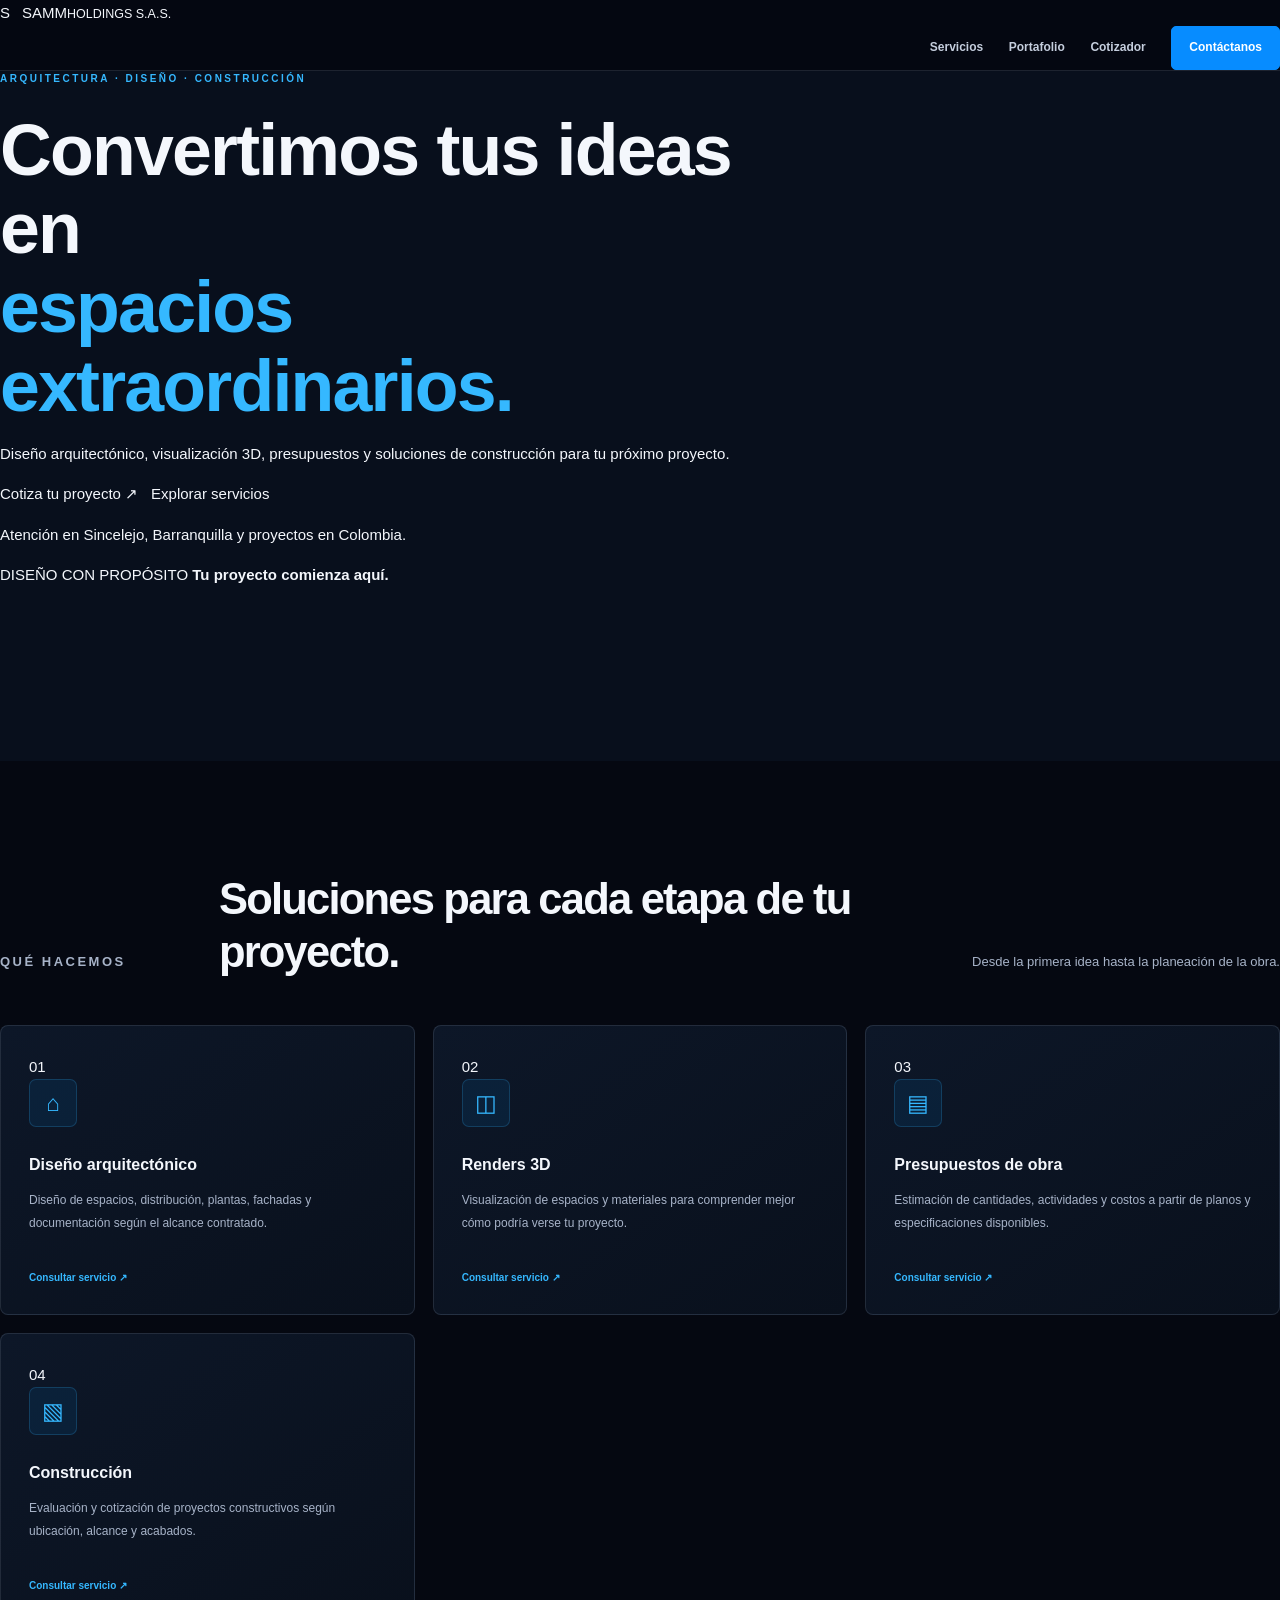
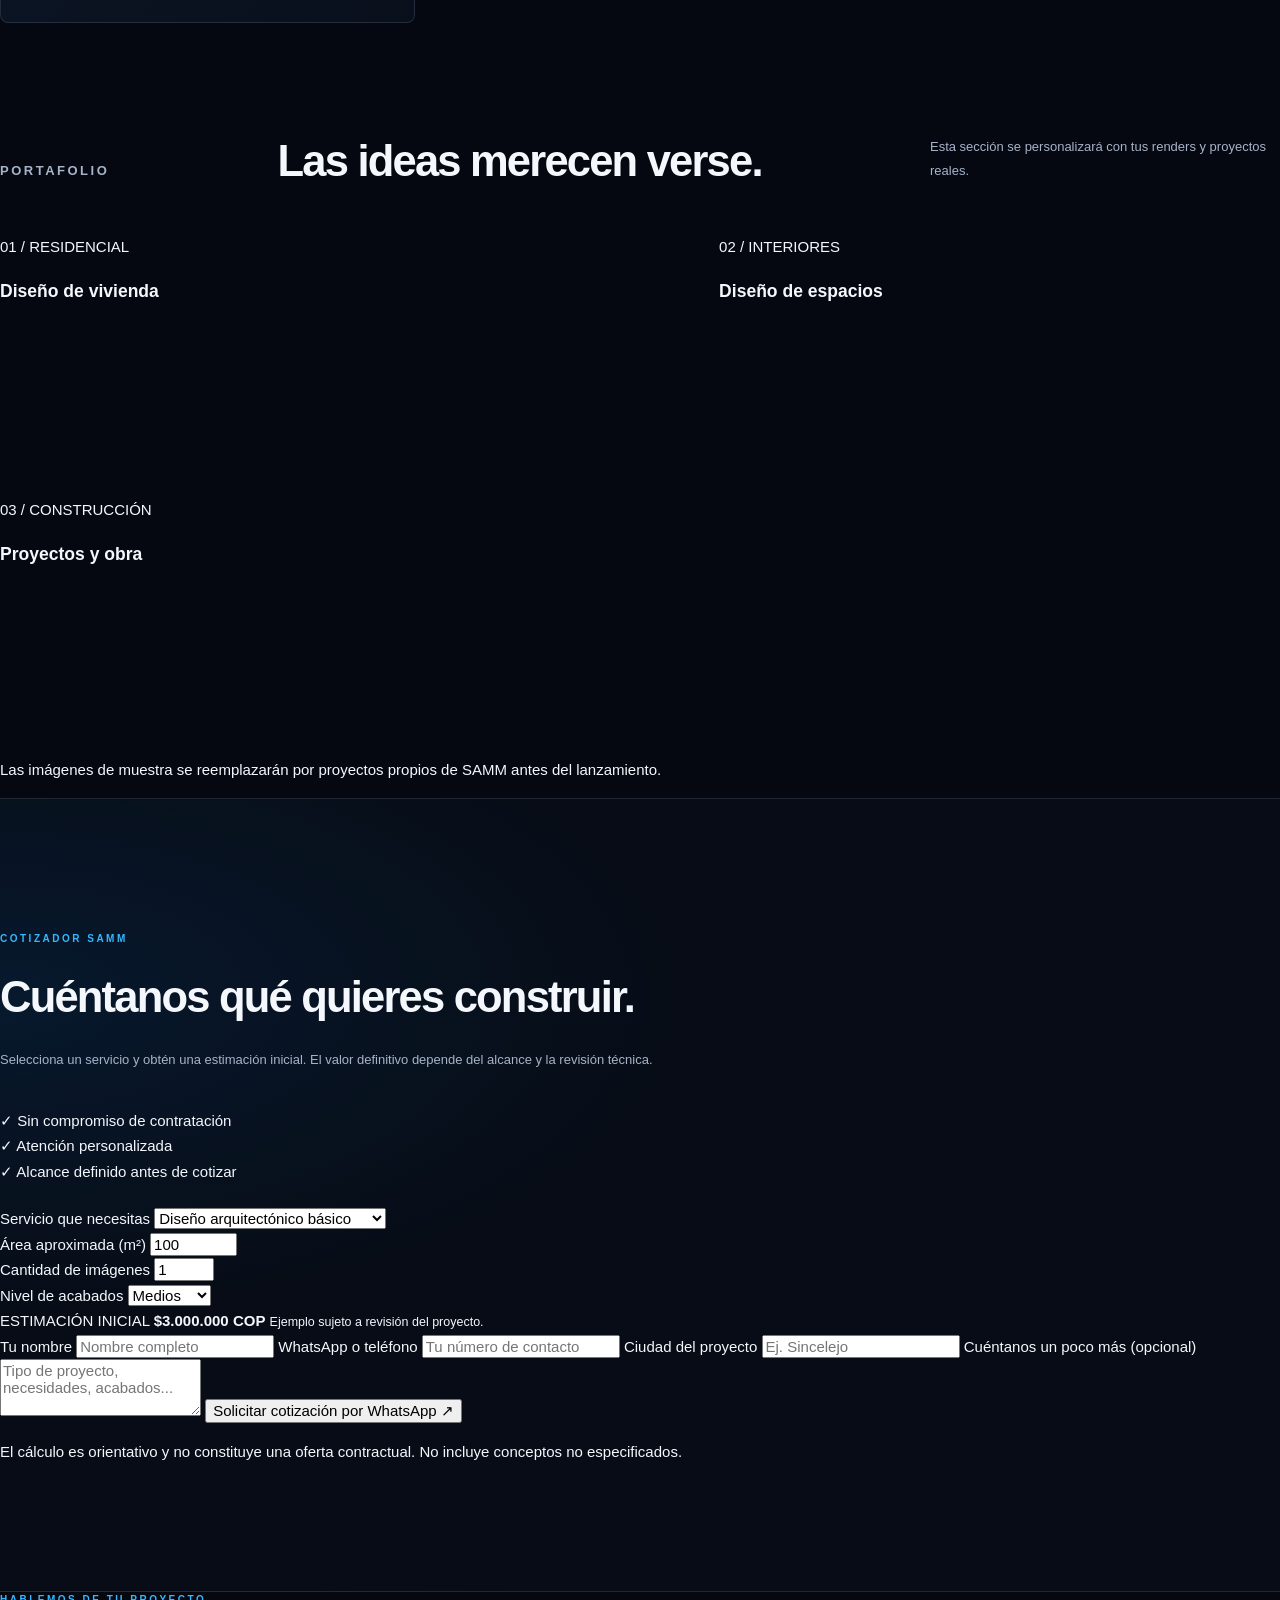
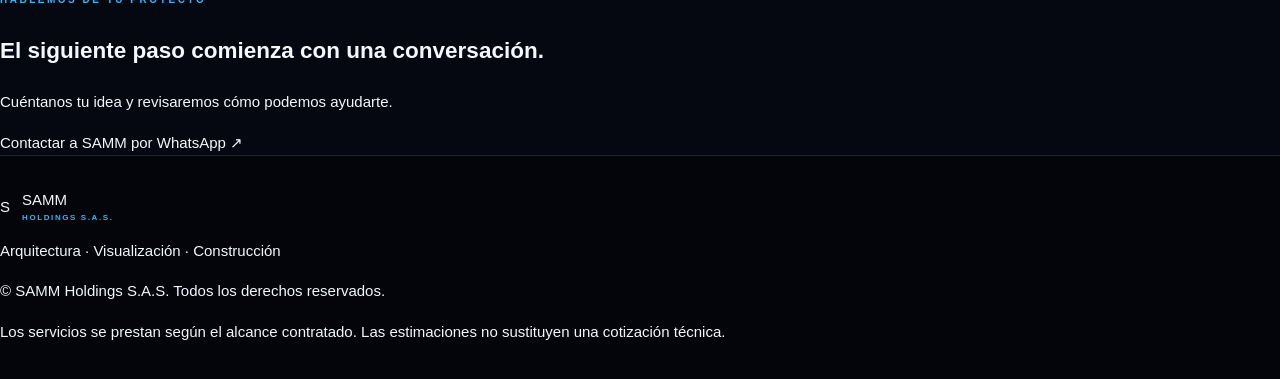
<file: index.htm>
<!DOCTYPE html>
<html lang="es">
<head>
  <meta charset="UTF-8">
  <meta name="viewport" content="width=device-width, initial-scale=1.0">
  <meta name="theme-color" content="#111111">
  <meta name="description" content="SAMM Holdings: diseño arquitectónico, renders 3D, presupuestos y construcción en Colombia.">
  <title>SAMM | Arquitectura y Construcción</title>
  <link rel="stylesheet" href="style.css">
</head>
<body>
  <header class="header">
    <a class="brand" href="#inicio">
      <span class="brand-mark">S</span>
      <span>SAMM<small>HOLDINGS S.A.S.</small></span>
    </a>

    <button class="menu-toggle" id="menuToggle" aria-label="Abrir menú" aria-expanded="false">☰</button>

    <nav class="nav" id="nav">
      <a href="#servicios">Servicios</a>
      <a href="#portafolio">Portafolio</a>
      <a href="#cotizador">Cotizador</a>
      <a href="#contacto" class="nav-cta">Contáctanos</a>
    </nav>
  </header>

  <main>
    <section class="hero" id="inicio">
      <div class="hero-content">
        <p class="eyebrow">ARQUITECTURA · DISEÑO · CONSTRUCCIÓN</p>
        <h1>Convertimos tus ideas en <span>espacios extraordinarios.</span></h1>
        <p class="hero-text">
          Diseño arquitectónico, visualización 3D, presupuestos y soluciones
          de construcción para tu próximo proyecto.
        </p>

        <div class="hero-actions">
          <a href="#cotizador" class="button button-gold">Cotiza tu proyecto ↗</a>
          <a href="#portafolio" class="button button-outline">Explorar servicios</a>
        </div>

        <p class="hero-note">Atención en Sincelejo, Barranquilla y proyectos en Colombia.</p>
      </div>

      <div class="hero-image" role="img" aria-label="Arquitectura contemporánea">
        <div class="image-label">
          <span>DISEÑO CON PROPÓSITO</span>
          <strong>Tu proyecto comienza aquí.</strong>
        </div>
      </div>
    </section>

    <section class="section" id="servicios">
      <div class="section-heading">
        <p class="eyebrow">QUÉ HACEMOS</p>
        <h2>Soluciones para cada etapa de tu proyecto.</h2>
        <p>Desde la primera idea hasta la planeación de la obra.</p>
      </div>

      <div class="service-grid">
        <article class="service-card">
          <span class="service-number">01</span>
          <div class="service-icon">⌂</div>
          <h3>Diseño arquitectónico</h3>
          <p>Diseño de espacios, distribución, plantas, fachadas y documentación según el alcance contratado.</p>
          <a href="#cotizador" data-service="diseno">Consultar servicio ↗</a>
        </article>

        <article class="service-card">
          <span class="service-number">02</span>
          <div class="service-icon">◫</div>
          <h3>Renders 3D</h3>
          <p>Visualización de espacios y materiales para comprender mejor cómo podría verse tu proyecto.</p>
          <a href="#cotizador" data-service="render">Consultar servicio ↗</a>
        </article>

        <article class="service-card">
          <span class="service-number">03</span>
          <div class="service-icon">▤</div>
          <h3>Presupuestos de obra</h3>
          <p>Estimación de cantidades, actividades y costos a partir de planos y especificaciones disponibles.</p>
          <a href="#cotizador" data-service="presupuesto">Consultar servicio ↗</a>
        </article>

        <article class="service-card">
          <span class="service-number">04</span>
          <div class="service-icon">▧</div>
          <h3>Construcción</h3>
          <p>Evaluación y cotización de proyectos constructivos según ubicación, alcance y acabados.</p>
          <a href="#cotizador" data-service="construccion">Consultar servicio ↗</a>
        </article>
      </div>
    </section>

    <section class="portfolio" id="portafolio">
      <div class="section-heading">
        <p class="eyebrow">PORTAFOLIO</p>
        <h2>Las ideas merecen verse.</h2>
        <p>Esta sección se personalizará con tus renders y proyectos reales.</p>
      </div>

      <div class="portfolio-grid">
        <article class="portfolio-item portfolio-house">
          <span>01 / RESIDENCIAL</span>
          <h3>Diseño de vivienda</h3>
        </article>

        <article class="portfolio-item portfolio-interior">
          <span>02 / INTERIORES</span>
          <h3>Diseño de espacios</h3>
        </article>

        <article class="portfolio-item portfolio-building">
          <span>03 / CONSTRUCCIÓN</span>
          <h3>Proyectos y obra</h3>
        </article>
      </div>

      <p class="portfolio-note">Las imágenes de muestra se reemplazarán por proyectos propios de SAMM antes del lanzamiento.</p>
    </section>

    <section class="section quote-section" id="cotizador">
      <div class="quote-intro">
        <p class="eyebrow">COTIZADOR SAMM</p>
        <h2>Cuéntanos qué quieres construir.</h2>
        <p>Selecciona un servicio y obtén una estimación inicial. El valor definitivo depende del alcance y la revisión técnica.</p>

        <div class="quote-assurance">
          ✓ Sin compromiso de contratación<br>
          ✓ Atención personalizada<br>
          ✓ Alcance definido antes de cotizar
        </div>
      </div>

      <form id="quoteForm" class="quote-form">
        <label for="service">Servicio que necesitas</label>
        <select id="service" required>
          <option value="diseno">Diseño arquitectónico básico</option>
          <option value="disenoCompleto">Diseño arquitectónico completo</option>
          <option value="render">Render fotorrealista</option>
          <option value="presupuesto">Presupuesto de obra</option>
          <option value="construccion">Construcción de vivienda</option>
        </select>

        <div id="areaGroup">
          <label for="area">Área aproximada (m²)</label>
          <input id="area" type="number" min="1" max="100000" value="100" required>
        </div>

        <div id="renderGroup" class="hidden">
          <label for="images">Cantidad de imágenes</label>
          <input id="images" type="number" min="1" max="100" value="1">
        </div>

        <div id="finishGroup" class="hidden">
          <label for="finish">Nivel de acabados</label>
          <select id="finish">
            <option value="basico">Básicos</option>
            <option value="medio" selected>Medios</option>
            <option value="premium">Premium</option>
          </select>
        </div>

        <div class="estimate">
          <span>ESTIMACIÓN INICIAL</span>
          <strong id="estimateValue">$3.000.000 COP</strong>
          <small id="estimateNote">Ejemplo sujeto a revisión del proyecto.</small>
        </div>

        <label for="clientName">Tu nombre</label>
        <input id="clientName" type="text" maxlength="100" placeholder="Nombre completo" required>

        <label for="clientContact">WhatsApp o teléfono</label>
        <input id="clientContact" type="tel" maxlength="30" placeholder="Tu número de contacto" required>

        <label for="city">Ciudad del proyecto</label>
        <input id="city" type="text" maxlength="100" placeholder="Ej. Sincelejo" required>

        <label for="details">Cuéntanos un poco más (opcional)</label>
        <textarea id="details" rows="3" maxlength="1000" placeholder="Tipo de proyecto, necesidades, acabados..."></textarea>

        <button class="button button-gold button-full" type="submit">Solicitar cotización por WhatsApp ↗</button>
        <p class="form-note">El cálculo es orientativo y no constituye una oferta contractual. No incluye conceptos no especificados.</p>
        <p id="formMessage" class="form-message" aria-live="polite"></p>
      </form>
    </section>

    <section class="contact-banner" id="contacto">
      <p class="eyebrow">HABLEMOS DE TU PROYECTO</p>
      <h2>El siguiente paso comienza con una conversación.</h2>
      <p>Cuéntanos tu idea y revisaremos cómo podemos ayudarte.</p>
      <a class="button button-gold" href="https://wa.me/573014987709" target="_blank" rel="noopener noreferrer">Contactar a SAMM por WhatsApp ↗</a>
    </section>
  </main>

  <footer class="footer">
    <a class="brand footer-brand" href="#inicio">
      <span class="brand-mark">S</span>
      <span>SAMM<small>HOLDINGS S.A.S.</small></span>
    </a>
    <p>Arquitectura · Visualización · Construcción</p>
    <p>© <span id="year"></span> SAMM Holdings S.A.S. Todos los derechos reservados.</p>
    <p class="footer-note">Los servicios se prestan según el alcance contratado. Las estimaciones no sustituyen una cotización técnica.</p>
  </footer>

  <script src="script.js"></script>
</body>
</html>
</file>
<file: style.css>
:root {
  --bg: #050811;
  --bg-soft: #080e1a;
  --surface: #0b1322;
  --surface-2: #101b2d;
  --text: #f4f7fc;
  --muted: #a7b3c8;
  --blue: #078cff;
  --blue-light: #35b8ff;
  --line: rgba(174, 194, 222, 0.15);
  --container: 1200px;
  --radius: 12px;
}

* {
  box-sizing: border-box;
}

html {
  scroll-behavior: smooth;
  scroll-padding-top: 110px;
}

body {
  margin: 0;
  background: var(--bg);
  color: var(--text);
  font-family: "DM Sans", Arial, sans-serif;
  font-size: 15px;
  line-height: 1.7;
  -webkit-font-smoothing: antialiased;
}

body,
button,
input,
select,
textarea {
  font-family: "DM Sans", Arial, sans-serif;
}

button,
input,
select,
textarea {
  font-size: inherit;
}

button,
a {
  -webkit-tap-highlight-color: transparent;
}

a {
  color: inherit;
  text-decoration: none;
}

img {
  display: block;
  max-width: 100%;
}

button,
input,
select,
textarea {
  outline-color: var(--blue-light);
}

::selection {
  color: #fff;
  background: #087fe0;
}

.container {
  width: min(var(--container), calc(100% - 64px));
  margin-inline: auto;
}

.section {
  padding-block: 112px;
}

/* AVISO SUPERIOR */

.announcement {
  display: flex;
  align-items: center;
  justify-content: center;
  gap: 10px;
  min-height: 34px;
  padding: 7px 18px;
  color: #c8d4e6;
  background: #080e19;
  border-bottom: 1px solid rgba(255, 255, 255, 0.045);
  font-size: 10px;
  font-weight: 600;
  letter-spacing: 0.8px;
  text-align: center;
}

.announcement-dot {
  width: 6px;
  height: 6px;
  flex: 0 0 6px;
  background: var(--blue-light);
  border-radius: 50%;
  box-shadow: 0 0 12px rgba(53, 184, 255, 0.7);
}

/* CABECERA */

.header {
  position: sticky;
  top: 0;
  z-index: 1000;
  background: rgba(5, 8, 17, 0.94);
  border-bottom: 1px solid var(--line);
  backdrop-filter: blur(18px);
}

.header-inner {
  display: flex;
  align-items: center;
  justify-content: space-between;
  gap: 30px;
  min-height: 88px;
}

.brand {
  display: inline-flex;
  align-items: center;
  gap: 12px;
  flex-shrink: 0;
}

.brand-logo {
  width: 49px;
  height: 49px;
  object-fit: contain;
  border-radius: 5px;
}

.brand-text {
  display: flex;
  flex-direction: column;
  line-height: 1.1;
}

.brand-name {
  color: #fff;
  font-family: "Manrope", Arial, sans-serif;
  font-size: 25px;
  font-weight: 800;
  letter-spacing: 4px;
}

.brand-subtitle {
  margin-top: 5px;
  color: var(--blue-light);
  font-size: 9px;
  font-weight: 800;
  letter-spacing: 2.3px;
}

.nav {
  display: flex;
  align-items: center;
  justify-content: flex-end;
  gap: 30px;
}

.nav > a {
  color: #c5cede;
  font-size: 12px;
  font-weight: 700;
  white-space: nowrap;
  transition: color 0.2s ease;
}

.nav > a:hover {
  color: var(--blue-light);
}

.nav .nav-cta {
  display: inline-flex;
  align-items: center;
  justify-content: center;
  gap: 13px;
  min-height: 44px;
  padding: 0 17px;
  color: #fff;
  background: var(--blue);
  border: 1px solid var(--blue);
  border-radius: 5px;
  transition: background 0.2s ease, transform 0.2s ease;
}

.nav .nav-cta:hover {
  color: #fff;
  background: #20a2ff;
  transform: translateY(-1px);
}

.menu-toggle {
  display: none;
}

/* PORTADA */

.hero {
  position: relative;
  display: flex;
  flex-direction: column;
  min-height: 690px;
  overflow: hidden;
  background: #080f1c;
}

.hero-background {
  position: absolute;
  inset: 0;
  background-image:
    linear-gradient(
      90deg,
      rgba(5, 8, 17, 0.98) 0%,
      rgba(5, 8, 17, 0.91) 38%,
      rgba(5, 8, 17, 0.62) 70%,
      rgba(5, 8, 17, 0.48) 100%
    ),
    linear-gradient(0deg, var(--bg) 0%, transparent 30%),
    url("https://images.unsplash.com/photo-1600607687939-ce8a6c25118c?auto=format&fit=crop&w=2000&q=90");
  background-position: center;
  background-size: cover;
  transform: scale(1.01);
}

.hero-layout {
  position: relative;
  z-index: 1;
  display: grid;
  grid-template-columns: minmax(0, 1.45fr) minmax(240px, 0.55fr);
  align-items: center;
  gap: 60px;
  flex: 1;
  padding-top: 90px;
  padding-bottom: 75px;
}

.hero-content {
  max-width: 790px;
}

.eyebrow {
  display: flex;
  align-items: center;
  gap: 10px;
  margin: 0 0 24px;
  color: var(--blue-light);
  font-size: 10px;
  font-weight: 800;
  letter-spacing: 2.5px;
  line-height: 1.6;
  text-transform: uppercase;
}

.eyebrow > span {
  display: inline-block;
  width: 24px;
  height: 2px;
  background: var(--blue-light);
}

.hero h1,
.section-heading h2,
.about-content h2,
.quote-intro h2,
.contact-copy h2 {
  font-family: "Manrope", Arial, sans-serif;
  font-weight: 800;
  letter-spacing: -1.8px;
}

.hero h1 {
  max-width: 790px;
  margin: 0;
  font-size: clamp(48px, 5.6vw, 75px);
  line-height: 1.1;
}

.hero h1 span {
  display: block;
  color: var(--blue-light);
}

.hero-description {
  max-width: 570px;
  margin: 27px 0 32px;
  color: #c0cbdd;
  font-size: 15px;
  line-height: 1.95;
}

.hero-actions {
  display: flex;
  flex-wrap: wrap;
  gap: 13px;
}

.btn {
  display: inline-flex;
  align-items: center;
  justify-content: center;
  gap: 18px;
  min-height: 49px;
  padding: 13px 21px;
  border: 1px solid transparent;
  border-radius: 5px;
  font-size: 12px;
  font-weight: 800;
  line-height: 1.4;
  text-align: center;
  cursor: pointer;
  transition:
    background 0.2s ease,
    border-color 0.2s ease,
    transform 0.2s ease,
    box-shadow 0.2s ease;
}

.btn:hover {
  transform: translateY(-2px);
}

.btn-primary {
  color: #fff;
  background: var(--blue);
  border-color: var(--blue);
  box-shadow: 0 8px 26px rgba(7, 140, 255, 0.13);
}

.btn-primary:hover {
  color: #fff;
  background: #219eff;
  border-color: #219eff;
  box-shadow: 0 10px 30px rgba(7, 140, 255, 0.22);
}

.btn-ghost {
  color: #f2f6fc;
  background: rgba(5, 8, 17, 0.25);
  border-color: rgba(224, 235, 250, 0.32);
}

.btn-ghost:hover {
  border-color: var(--blue-light);
  background: rgba(7, 140, 255, 0.09);
}

.hero-proof {
  display: flex;
  align-items: center;
  gap: 13px;
  margin-top: 48px;
}

.proof-line {
  width: 35px;
  height: 1px;
  flex-shrink: 0;
  background: var(--blue-light);
}

.hero-proof p {
  margin: 0;
  color: #a9b7cb;
  font-size: 11px;
}

.hero-side {
  align-self: end;
  margin-bottom: 15px;
}

.hero-side-card {
  padding: 27px;
  background: rgba(6, 12, 23, 0.76);
  border: 1px solid rgba(255, 255, 255, 0.16);
  border-radius: 8px;
  backdrop-filter: blur(14px);
}

.side-label {
  color: var(--blue-light);
  font-size: 9px;
  font-weight: 800;
  letter-spacing: 2px;
}

.side-line {
  width: 40px;
  height: 2px;
  margin: 18px 0;
  background: var(--blue);
}

.hero-side-card h2 {
  margin: 0;
  font-family: "Manrope", Arial, sans-serif;
  font-size: 22px;
  line-height: 1.4;
  letter-spacing: -0.5px;
}

.hero-side-card p {
  margin: 14px 0 20px;
  color: #aebbd0;
  font-size: 12px;
  line-height: 1.9;
}

.hero-side-card > a {
  display: inline-flex;
  gap: 15px;
  color: var(--blue-light);
  font-size: 11px;
  font-weight: 800;
}

.hero-coordinate {
  margin-top: 18px;
  color: #c0cada;
  font-size: 8px;
  font-weight: 700;
  letter-spacing: 1.6px;
  text-align: right;
}

.hero-bottom {
  position: relative;
  z-index: 1;
  display: flex;
  align-items: center;
  gap: 18px;
  padding-bottom: 22px;
  color: #a7b5ca;
  font-size: 9px;
  font-weight: 700;
  letter-spacing: 1.6px;
}

.hero-bottom-line {
  width: 50px;
  height: 1px;
  background: var(--blue-light);
}

/* FRANJA DE CAPACIDADES */

.capabilities {
  background: #080d17;
  border-top: 1px solid var(--line);
  border-bottom: 1px solid var(--line);
}

.capabilities-grid {
  display: grid;
  grid-template-columns: repeat(4, 1fr);
}

.capabilities-grid > div {
  display: flex;
  align-items: center;
  gap: 15px;
  min-height: 88px;
  padding: 15px 22px;
  border-right: 1px solid var(--line);
}

.capabilities-grid > div:first-child {
  border-left: 1px solid var(--line);
}

.capabilities-grid > div > span {
  color: var(--blue-light);
  font-size: 10px;
  font-weight: 800;
}

.capabilities-grid p {
  margin: 0;
  color: #e1e7f1;
  font-size: 11px;
  font-weight: 700;
}

/* SOBRE NOSOTROS */

.about {
  background: var(--bg);
}

.about-grid {
  display: grid;
  grid-template-columns: 1fr 0.9fr;
  align-items: center;
  gap: 90px;
}

.about-visual {
  position: relative;
  min-width: 0;
  padding: 0 25px 25px 0;
}

.about-visual::after {
  position: absolute;
  z-index: 0;
  right: 0;
  bottom: 0;
  width: 75%;
  height: 75%;
  content: "";
  border: 1px solid rgba(53, 184, 255, 0.45);
  border-radius: 5px;
}

.about-visual > img {
  position: relative;
  z-index: 1;
  width: 100%;
  height: 440px;
  object-fit: cover;
  border-radius: 5px;
}

.about-image-caption {
  position: absolute;
  right: 5px;
  bottom: 35px;
  left: 25px;
  z-index: 2;
  display: flex;
  align-items: center;
  gap: 14px;
  padding: 18px;
  background: rgba(5, 8, 17, 0.88);
  border: 1px solid var(--line);
  border-radius: 5px;
  backdrop-filter: blur(10px);
}

.caption-mark {
  display: grid;
  width: 42px;
  height: 42px;
  flex-shrink: 0;
  place-items: center;
  color: var(--blue-light);
  background: rgba(7, 140, 255, 0.12);
  border: 1px solid rgba(7, 140, 255, 0.25);
  font-family: "Manrope", sans-serif;
  font-size: 23px;
  font-weight: 800;
}

.about-image-caption div {
  display: flex;
  flex-direction: column;
  gap: 3px;
}

.about-image-caption strong {
  font-size: 12px;
}

.about-image-caption div span {
  color: var(--muted);
  font-size: 10px;
}

.about-content h2,
.quote-intro h2,
.contact-copy h2,
.section-heading h2 {
  margin: 0;
  font-size: clamp(32px, 3.4vw, 45px);
  line-height: 1.22;
}

.about-content h2 span,
.section-heading h2 span,
.quote-intro h2 span,
.contact-copy h2 span {
  color: var(--blue-light);
}

.about-content > p:not(.eyebrow) {
  margin: 22px 0 0;
  color: var(--muted);
  font-size: 13px;
  line-height: 2;
}

.about-points {
  display: grid;
  grid-template-columns: 1fr 1fr;
  gap: 15px 18px;
  margin-top: 27px;
}

.about-points > div {
  display: flex;
  align-items: flex-start;
  gap: 9px;
  color: #dce5f2;
  font-size: 11px;
  line-height: 1.6;
}

.about-points > div > span {
  color: var(--blue-light);
  font-weight: 900;
}

.text-link {
  display: inline-flex;
  align-items: center;
  gap: 16px;
  margin-top: 32px;
  padding-bottom: 7px;
  color: var(--blue-light);
  border-bottom: 1px solid rgba(53, 184, 255, 0.35);
  font-size: 12px;
  font-weight: 800;
}

/* SERVICIOS */

.services {
  background: var(--bg-soft);
  border-top: 1px solid rgba(255, 255, 255, 0.035);
  border-bottom: 1px solid rgba(255, 255, 255, 0.035);
}

.section-heading {
  display: flex;
  align-items: end;
  justify-content: space-between;
  gap: 45px;
  margin-bottom: 46px;
}

.section-heading h2 {
  max-width: 660px;
}

.section-heading > p {
  max-width: 350px;
  margin: 0 0 4px;
  color: var(--muted);
  font-size: 13px;
  line-height: 1.9;
}

.service-grid {
  display: grid;
  grid-template-columns: repeat(3, minmax(0, 1fr));
  gap: 18px;
}

.service-card {
  position: relative;
  display: flex;
  min-height: 290px;
  flex-direction: column;
  align-items: flex-start;
  padding: 28px;
  overflow: hidden;
  background: linear-gradient(145deg, #0d1728, #09101c);
  border: 1px solid var(--line);
  border-radius: 8px;
  transition: border-color 0.25s ease, transform 0.25s ease;
}

.service-card::before {
  position: absolute;
  top: 0;
  left: 0;
  width: 0;
  height: 2px;
  content: "";
  background: var(--blue-light);
  transition: width 0.3s ease;
}

.service-card:hover {
  transform: translateY(-5px);
  border-color: rgba(53, 184, 255, 0.35);
}

.service-card:hover::before {
  width: 100%;
}

.service-index {
  position: absolute;
  top: 24px;
  right: 25px;
  color: #71819b;
  font-size: 10px;
  font-weight: 800;
}

.service-icon {
  display: grid;
  width: 48px;
  height: 48px;
  margin-bottom: 26px;
  place-items: center;
  color: var(--blue-light);
  background: rgba(7, 140, 255, 0.09);
  border: 1px solid rgba(53, 184, 255, 0.2);
  border-radius: 7px;
  font-size: 23px;
}

.service-card h3 {
  margin: 0;
  font-family: "Manrope", sans-serif;
  font-size: 16px;
  font-weight: 800;
  line-height: 1.5;
}

.service-card p {
  margin: 12px 0 24px;
  color: var(--muted);
  font-size: 12px;
  line-height: 1.9;
}

.service-card > a {
  display: inline-flex;
  align-items: center;
  gap: 12px;
  margin-top: auto;
  color: var(--blue-light);
  font-size: 10px;
  font-weight: 800;
}

/* PORTAFOLIO */

.portfolio {
  background: var(--bg);
}

.portfolio-grid {
  display: grid;
  grid-template-columns: 1.25fr 1fr;
  grid-template-rows: repeat(2, minmax(245px, 1fr));
  gap: 18px;
}

.project-card {
  position: relative;
  min-width: 0;
  min-height: 245px;
  overflow: hidden;
  background: var(--surface);
  border: 1px solid var(--line);
  border-radius: 7px;
  isolation: isolate;
}

.project-featured {
  grid-row: span 2;
}

.project-card > img {
  position: absolute;
  inset: 0;
  z-index: -2;
  width: 100%;
  height: 100%;
  object-fit: cover;
  transition: transform 0.55s ease;
}

.project-card:hover > img {
  transform: scale(1.045);
}

.project-overlay {
  position: absolute;
  inset: 0;
  z-index: -1;
  background: linear-gradient(0deg, rgba(4, 7, 14, 0.94), transparent 78%);
}

.project-info {
  position: absolute;
  right: 24px;
  bottom: 23px;
  left: 24px;
}

.project-info > span {
  color: var(--blue-light);
  font-size: 9px;
  font-weight: 800;
  letter-spacing: 1.7px;
}

.project-info h3 {
  margin: 7px 0 0;
  font-family: "Manrope", sans-serif;
  font-size: 22px;
  line-height: 1.4;
}

.portfolio-disclaimer {
  margin: 20px 0 0;
  color: #8492a9;
  font-size: 10px;
  line-height: 1.8;
}

/* COTIZADOR */

.quote-section {
  background:
    radial-gradient(ellipse at 0% 25%, rgba(7, 140, 255, 0.1), transparent 38%),
    #070c16;
  border-top: 1px solid var(--line);
  border-bottom: 1px solid var(--line);
}

.quote-layout {
  display: grid;
  grid-template-columns: minmax(0, 0.9fr) minmax(0, 1.1fr);
  align-items: start;
  gap: 85px;
}

.quote-intro {
  padding-top: 20px;
}

.quote-intro > p:not(.eyebrow, .quote-small-note) {
  margin: 23px 0 35px;
  color: var(--muted);
  font-size: 13px;
  line-height: 2;
}

.quote-feature {
  display: flex;
  align-items: flex-start;
  gap: 15px;
  margin-top: 23px;
}

.quote-feature-icon {
  display: grid;
  width: 38px;
  height: 38px;
  flex: 0 0 38px;
  place-items: center;
  color: var(--blue-light);
  background: rgba(7, 140, 255, 0.1);
  border: 1px solid rgba(53, 184, 255, 0.2);
  border-radius: 5px;
  font-size: 10px;
  font-weight: 800;
}

.quote-feature strong {
  display: block;
  margin: 1px 0 5px;
  color: #f0f5fc;
  font-size: 12px;
}

.quote-feature p {
  margin: 0;
  color: var(--muted);
  font-size: 11px;
  line-height: 1.8;
}

.quote-small-note {
  margin-top: 34px;
  padding-left: 14px;
  color: #8f9cb1;
  border-left: 2px solid var(--blue);
  font-size: 10px;
  line-height: 1.9;
}

.quote-panel {
  min-width: 0;
  padding: 34px;
  background: linear-gradient(145deg, #101b2d, #0a1220);
  border: 1px solid rgba(174, 194, 222, 0.2);
  border-radius: 10px;
  box-shadow: 0 30px 80px rgba(0, 0, 0, 0.22);
}

.quote-panel-header {
  display: flex;
  align-items: flex-start;
  justify-content: space-between;
  gap: 15px;
  padding-bottom: 24px;
  border-bottom: 1px solid var(--line);
}

.quote-kicker {
  color: var(--blue-light);
  font-size: 9px;
  font-weight: 800;
  letter-spacing: 1.8px;
}

.quote-panel-header h3 {
  margin: 8px 0 0;
  font-family: "Manrope", sans-serif;
  font-size: 21px;
  line-height: 1.5;
}

.quote-symbol {
  display: grid;
  width: 39px;
  height: 39px;
  flex: 0 0 39px;
  place-items: center;
  color: var(--blue-light);
  background: rgba(7, 140, 255, 0.1);
  border: 1px solid rgba(53, 184, 255, 0.2);
  border-radius: 6px;
  font-size: 18px;
}

.quote-form {
  padding-top: 22px;
}

.form-field {
  min-width: 0;
  margin-bottom: 20px;
}

.form-row {
  display: grid;
  grid-template-columns: 1fr 1fr;
  gap: 16px;
}

.form-field label {
  display: block;
  margin-bottom: 8px;
  color: #e0e7f2;
  font-size: 11px;
  font-weight: 700;
}

.form-field input,
.form-field select,
.form-field textarea {
  display: block;
  width: 100%;
  min-width: 0;
  min-height: 47px;
  padding: 12px 13px;
  color: var(--text);
  background: #070c16;
  border: 1px solid rgba(174, 194, 222, 0.2);
  border-radius: 5px;
  font-size: 12px;
  line-height: 1.6;
  transition: border-color 0.2s ease, box-shadow 0.2s ease;
}

.form-field textarea {
  min-height: 95px;
  resize: vertical;
}

.form-field input::placeholder,
.form-field textarea::placeholder {
  color: #718099;
}

.form-field input:focus,
.form-field select:focus,
.form-field textarea:focus {
  border-color: var(--blue-light);
  box-shadow: 0 0 0 3px rgba(7, 140, 255, 0.1);
  outline: none;
}

.form-field select option {
  color: #fff;
  background: #0b1322;
}

.quote-submit {
  width: 100%;
  min-height: 51px;
}

.form-privacy {
  margin: 13px 0 0;
  color: #8593a9;
  font-size: 10px;
  line-height: 1.8;
  text-align: center;
}

.quote-result {
  display: none;
  margin-top: 24px;
  padding: 23px;
  background: rgba(7, 140, 255, 0.07);
  border: 1px solid rgba(53, 184, 255, 0.28);
  border-radius: 7px;
  overflow-wrap: anywhere;
}

.quote-result.visible {
  display: block;
  animation: result-in 0.3s ease both;
}

.quote-result .result-label {
  color: var(--blue-light);
  font-size: 9px;
  font-weight: 800;
  letter-spacing: 1.7px;
}

.quote-result .result-price {
  display: block;
  margin: 8px 0 5px;
  color: #fff;
  font-family: "Manrope", sans-serif;
  font-size: clamp(24px, 3vw, 34px);
  font-weight: 800;
  line-height: 1.3;
}

.quote-result .result-description {
  margin: 8px 0 0;
  color: #bac7da;
  font-size: 11px;
  line-height: 1.8;
}

.quote-result .result-breakdown {
  margin-top: 18px;
  padding-top: 14px;
  border-top: 1px solid var(--line);
}

.quote-result .result-row {
  display: flex;
  justify-content: space-between;
  gap: 16px;
  padding: 5px 0;
  color: #b6c3d7;
  font-size: 11px;
}

.quote-result .result-row strong {
  color: #fff;
  text-align: right;
}

.quote-result .result-note {
  margin-top: 15px;
  color: #8e9db3;
  font-size: 10px;
  line-height: 1.8;
}

.quote-result .result-whatsapp {
  display: flex;
  width: 100%;
  margin-top: 20px;
}

/* CONTACTO */

.contact {
  padding-top: 85px;
  padding-bottom: 85px;
  background: var(--bg);
}

.contact-card {
  display: flex;
  align-items: center;
  justify-content: space-between;
  gap: 45px;
  padding: 55px;
  background:
    radial-gradient(ellipse at 90% 0%, rgba(7, 140, 255, 0.12), transparent 48%),
    #0b1322;
  border: 1px solid var(--line);
  border-radius: 10px;
}

.contact-copy {
  max-width: 680px;
}

.contact-copy > p:not(.eyebrow) {
  max-width: 580px;
  margin: 20px 0 0;
  color: var(--muted);
  font-size: 13px;
  line-height: 1.9;
}

.contact-action {
  display: flex;
  flex-shrink: 0;
  flex-direction: column;
  align-items: center;
  gap: 12px;
}

.contact-action > span {
  color: var(--muted);
  font-size: 10px;
}

/* PIE DE PÁGINA */

.footer {
  padding: 35px 0 20px;
  background: #03050a;
  border-top: 1px solid var(--line);
}

.footer-main {
  display: flex;
  align-items: center;
  justify-content: space-between;
  gap: 24px;
  padding-bottom: 27px;
}

.footer-brand {
  display: flex;
  align-items: center;
  gap: 11px;
}

.footer-brand img {
  width: 39px;
  height: 39px;
  object-fit: contain;
}

.footer-brand > span {
  display: flex;
  flex-direction: column;
  line-height: 1.2;
}

.footer-brand strong {
  color: white;
  font-family: "Manrope", sans-serif;
  font-size: 19px;
  letter-spacing: 2px;
}

.footer-brand small {
  margin-top: 4px;
  color: var(--blue-light);
  font-size: 8px;
  font-weight: 800;
  letter-spacing: 1.6px;
}

.footer-main > p,
.back-top {
  color: var(--muted);
  font-size: 11px;
}

.back-top:hover {
  color: var(--blue-light);
}

.footer-bottom {
  display: flex;
  justify-content: space-between;
  gap: 20px;
  padding-top: 18px;
  color: #7f8da3;
  border-top: 1px solid var(--line);
  font-size: 10px;
}

/* ANIMACIONES */

@keyframes result-in {
  from {
    opacity: 0;
    transform: translateY(8px);
  }
  to {
    opacity: 1;
    transform: translateY(0);
  }
}

/* TABLETAS */

@media (max-width: 1050px) {
  .container {
    width: calc(100% - 48px);
  }

  .nav {
    gap: 17px;
  }

  .nav > a {
    font-size: 11px;
  }

  .nav .nav-cta {
    gap: 8px;
    padding-inline: 12px;
  }

  .hero-layout {
    gap: 30px;
  }

  .hero-side-card {
    padding: 22px;
  }

  .about-grid {
    gap: 50px;
  }

  .quote-layout {
    gap: 45px;
  }

  .contact-card {
    padding: 40px;
  }
}

/* MÓVILES Y MENÚ RESPONSIVE */

@media (max-width: 760px) {
  .container {
    width: calc(100% - 36px);
  }

  .section {
    padding-block: 75px;
  }

  .announcement {
    min-height: 32px;
    font-size: 9px;
    letter-spacing: 0.2px;
  }

  .header-inner {
    min-height: 73px;
  }

  .brand {
    gap: 9px;
  }

  .brand-logo {
    width: 41px;
    height: 41px;
  }

  .brand-name {
    font-size: 22px;
  }

  .brand-subtitle {
    font-size: 8px;
    letter-spacing: 1.7px;
  }

  .menu-toggle {
    display: flex;
    width: 43px;
    height: 42px;
    flex-direction: column;
    align-items: center;
    justify-content: center;
    gap: 6px;
    padding: 10px;
    background: #0b1322;
    border: 1px solid var(--line);
    border-radius: 5px;
    cursor: pointer;
  }

  .menu-toggle span {
    display: block;
    width: 18px;
    height: 2px;
    background: #fff;
    transition: transform 0.2s ease;
  }

  .menu-toggle[aria-expanded="true"] span:first-child {
    transform: translateY(4px) rotate(45deg);
  }

  .menu-toggle[aria-expanded="true"] span:last-child {
    transform: translateY(-4px) rotate(-45deg);
  }

  .nav {
    position: absolute;
    top: 100%;
    right: 0;
    left: 0;
    display: none;
    align-items: stretch;
    flex-direction: column;
    gap: 0;
    padding: 12px 18px 20px;
    background: #070c16;
    border-bottom: 1px solid var(--line);
    box-shadow: 0 20px 35px rgba(0, 0, 0, 0.28);
  }

  .nav.open {
    display: flex;
  }

  .nav > a {
    padding: 13px 7px;
    font-size: 13px;
  }

  .nav .nav-cta {
    justify-content: center;
    margin-top: 9px;
    padding: 13px;
  }

  .hero {
    min-height: auto;
  }

  .hero-background {
    background-image:
      linear-gradient(
        90deg,
        rgba(5, 8, 17, 0.96),
        rgba(5, 8, 17, 0.75)
      ),
      linear-gradient(0deg, var(--bg), transparent 45%),
      url("https://images.unsplash.com/photo-1600607687939-ce8a6c25118c?auto=format&fit=crop&w=1200&q=85");
    background-position: center;
  }

  .hero-layout {
    grid-template-columns: 1fr;
    gap: 36px;
    padding-top: 76px;
    padding-bottom: 42px;
  }

  .hero h1 {
    font-size: clamp(40px, 10vw, 59px);
    letter-spacing: -1.8px;
  }

  .hero-description {
    margin-top: 21px;
    font-size: 13px;
  }

  .hero-proof {
    margin-top: 31px;
  }

  .hero-proof p {
    font-size: 10px;
  }

  .hero-side {
    width: 100%;
    max-width: 430px;
    margin: 0;
  }

  .hero-side-card {
    padding: 21px;
  }

  .hero-side-card h2 {
    font-size: 20px;
  }

  .hero-coordinate {
    font-size: 8px;
  }

  .hero-bottom {
    padding-bottom: 18px;
    font-size: 8px;
  }

  .capabilities-grid {
    grid-template-columns: 1fr 1fr;
  }

  .capabilities-grid > div {
    min-height: 67px;
    padding: 12px;
    gap: 10px;
    border-bottom: 1px solid var(--line);
  }

  .capabilities-grid > div:nth-child(odd) {
    border-left: 1px solid var(--line);
  }

  .capabilities-grid > div:nth-child(even) {
    border-right: 1px solid var(--line);
  }

  .capabilities-grid p {
    font-size: 10px;
  }

  .about-grid {
    grid-template-columns: 1fr;
    gap: 38px;
  }

  .about-visual > img {
    height: 330px;
  }

  .about-content h2,
  .quote-intro h2,
  .contact-copy h2,
  .section-heading h2 {
    font-size: clamp(31px, 8vw, 40px);
    letter-spacing: -1.2px;
  }

  .about-content > p:not(.eyebrow) {
    font-size: 12px;
  }

  .about-points {
    gap: 14px 10px;
  }

  .about-points > div {
    font-size: 10px;
  }

  .section-heading {
    align-items: flex-start;
    flex-direction: column;
    gap: 15px;
    margin-bottom: 30px;
  }

  .section-heading > p {
    font-size: 12px;
  }

  .service-grid {
    grid-template-columns: 1fr;
    gap: 13px;
  }

  .service-card {
    min-height: auto;
    padding: 24px;
  }

  .service-card p {
    margin-bottom: 20px;
  }

  .portfolio-grid {
    grid-template-columns: 1fr;
    grid-template-rows: auto;
    gap: 13px;
  }

  .project-featured {
    grid-row: auto;
  }

  .project-card,
  .project-featured {
    min-height: 290px;
  }

  .project-info h3 {
    font-size: 20px;
  }

  .quote-layout {
    grid-template-columns: 1fr;
    gap: 35px;
  }

  .quote-intro {
    padding-top: 0;
  }

  .quote-panel {
    padding: 23px 18px;
  }

  .quote-panel-header h3 {
    font-size: 19px;
  }

  .form-row {
    grid-template-columns: 1fr;
    gap: 0;
  }

  .form-field {
    margin-bottom: 17px;
  }

  .quote-result {
    padding: 18px;
  }

  .contact {
    padding-block: 65px;
  }

  .contact-card {
    align-items: flex-start;
    flex-direction: column;
    gap: 28px;
    padding: 29px 22px;
  }

  .contact-action,
  .contact-action .btn {
    width: 100%;
  }

  .footer-main,
  .footer-bottom {
    align-items: flex-start;
    flex-direction: column;
    gap: 15px;
  }

  .footer-main {
    padding-bottom: 20px;
  }

  .footer-bottom {
    padding-top: 17px;
  }
}

@media (max-width: 380px) {
  .container {
    width: calc(100% - 28px);
  }

  .hero h1 {
    font-size: 37px;
  }

  .hero-actions {
    flex-direction: column;
    align-items: stretch;
  }

  .hero-actions .btn {
    width: 100%;
  }

  .brand-name {
    font-size: 20px;
  }

  .brand-subtitle {
    letter-spacing: 1.2px;
  }
}

@media (prefers-reduced-motion: reduce) {
  *,
  *::before,
  *::after {
    scroll-behavior: auto !important;
    animation-duration: 0.01ms !important;
    transition-duration: 0.01ms !important;
  }
}

/* CORRECCIONES DE DISTRIBUCIÓN Y LOGO */

.header-inner {
  width: min(1320px, calc(100% - 64px));
  min-height: 82px;
  display: flex;
  flex-direction: row;
  flex-wrap: nowrap;
  align-items: center;
  justify-content: space-between;
  gap: 24px;
}

.brand {
  flex-shrink: 0;
}

.nav {
  display: flex;
  flex-direction: row;
  flex-wrap: nowrap;
  align-items: center;
  gap: clamp(14px, 2vw, 30px);
}

.footer-main {
  display: flex;
  flex-direction: row;
  align-items: center;
  justify-content: space-between;
  gap: 24px;
}

.footer-brand {
  display: inline-flex;
  flex-direction: row;
  align-items: center;
  gap: 12px;
  flex-shrink: 0;
}

.footer-brand img {
  display: block;
  width: 42px !important;
  height: 42px !important;
  max-width: 42px !important;
  object-fit: contain;
  flex: 0 0 42px;
}

.footer-brand > span {
  display: flex;
  flex-direction: column;
}

.footer-brand strong {
  font-size: 18px;
  line-height: 1.2;
}

.footer-brand small {
  font-size: 8px;
}

@media (max-width: 760px) {
  .header-inner {
    width: calc(100% - 36px);
    min-height: 72px;
  }

  .nav {
    display: none;
    flex-direction: column;
    align-items: stretch;
  }

  .nav.open {
    display: flex;
  }

  .footer-main {
    align-items: flex-start;
    flex-direction: column;
  }
}
</file>
